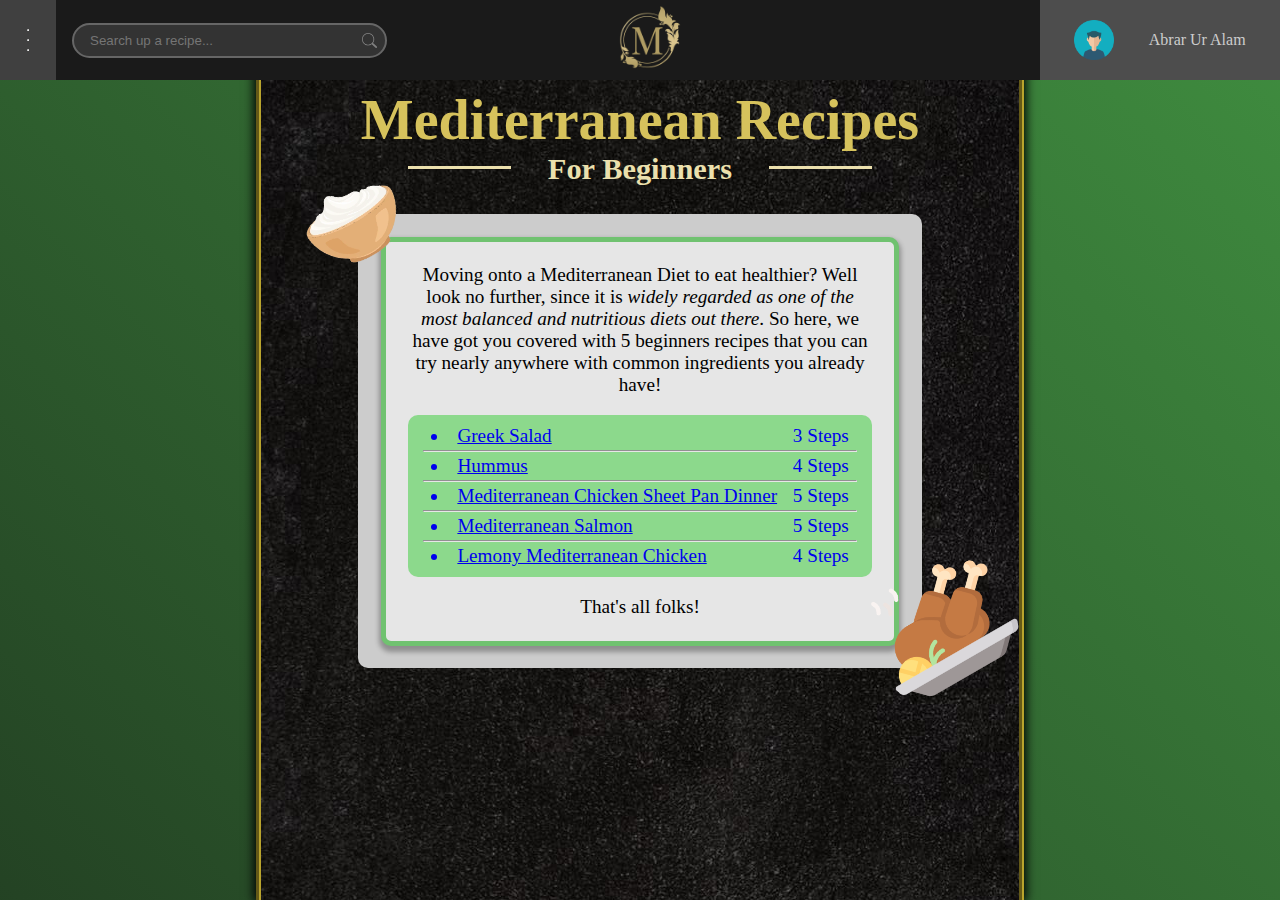
<file: index.html>
<!DOCTYPE html>
<html lang="en">
    <head>
        <title>Odin Recipes</title>
        <meta charset="utf-8">
        <meta name="viewport" content="width=device-width, initial-scale=1.0">
        <link rel="stylesheet" href="./css/index.css">
    </head>
    <body>
        <div id="hamburger-menu">
            <ul>
                <li>Home</li>
                <li>About</li>
                <li>Contact Us</li>
            </ul>
        </div>
        <div id="top-panel">

            <div class="boigah close" id="boigah" onclick="borgir()">
                <hr class="top">
                <hr class="mid">
                <hr class="bot">
            </div>
            
            <div class="search-bar">
                <input type="text" placeholder="Search up a recipe..." />
                <button></button>
            </div>

            <div class="buffer-left"></div>
            <img class="logo" src="./img/logo_3.png" alt="logo of odin recipes" width="70px" height="70px" />
            <div class="buffer-right"></div>
            <div id="profile">
                <img src="./img/pfp.png" alt="user profile image" width="40px" height="40px"/>
                <p>Abrar Ur Alam</p>
            </div>
        </div>
        <div class="focus-pane">
            <h1>Mediterranean Recipes <span class="subtitle">For Beginners</span></h1>
            
            <div class="content">
            <div id="point-ref-1"><img src="./img/yogurt-bowl-icon.webp" alt="a yogurt bowl icon" width="170"></div>
            <div class="decor-border">
                <p>Moving onto a Mediterranean Diet to eat healthier? Well look no further, since it is <em>widely regarded as one of the most balanced and nutritious diets out there</em>. So here, we have got you covered with 5 beginners recipes that you can try nearly anywhere with common ingredients you already have!</p>
                
                <ul class="recipe-list selectable">
                    
                    <a href="./recipes/greek-salad.html">
                        <li>
                            Greek Salad
                            <span>3 Steps</span>
                        </li>
                    </a>
                    <hr>
                    <a href="./recipes/hummus.html">
                        <li>
                            Hummus
                            <span>4 Steps</span>
                        </li>
                    </a>
                    <hr>
                    <a href="./recipes/chicken-sheet.html">
                        <li>
                            Mediterranean Chicken Sheet Pan Dinner
                            <span>5 Steps</span>
                        </li>
                    </a>
                    <hr>
                    <a href="./recipes/salmon.html">
                        <li>
                            Mediterranean Salmon
                            <span>5 Steps</span>
                        </li>
                    </a>
                    <hr>
                    <a href="./recipes/chicken-lemon.html">
                        <li>
                            Lemony Mediterranean Chicken
                            <span>4 Steps</span>
                        </li>
                    </a>
                </ul>

                <p>That's all folks!</p>
            </div>
            <div id="point-ref-2"><img src="./img/chicken-icon.png" alt="a yogurt bowl icon" width="140"></div>
        </div>
        </div>

    </body>
    <script src="./js/index.js"></script>
</html>
</file>
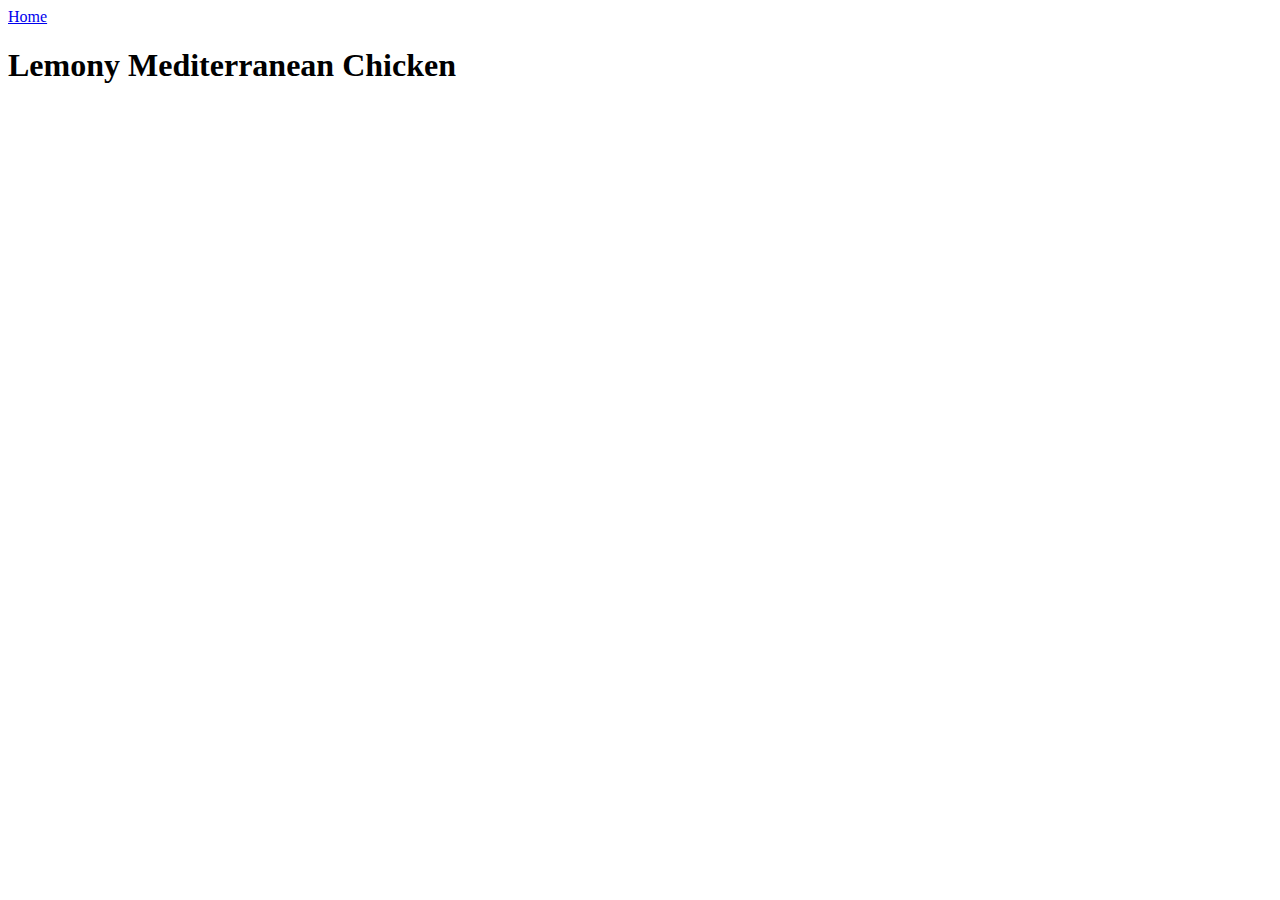
<file: recipes/chicken-lemon.html>
<!DOCTYPE html>
<html lang="en">
<head>
    <meta charset="UTF-8">
    <meta name="viewport" content="width=device-width, initial-scale=1.0">
    <title>Odin Recipes</title>
</head>
<body>
    <a href="../index.html">Home</a>
    <h1>Lemony Mediterranean Chicken</h1>
</body>
</html>
</file>
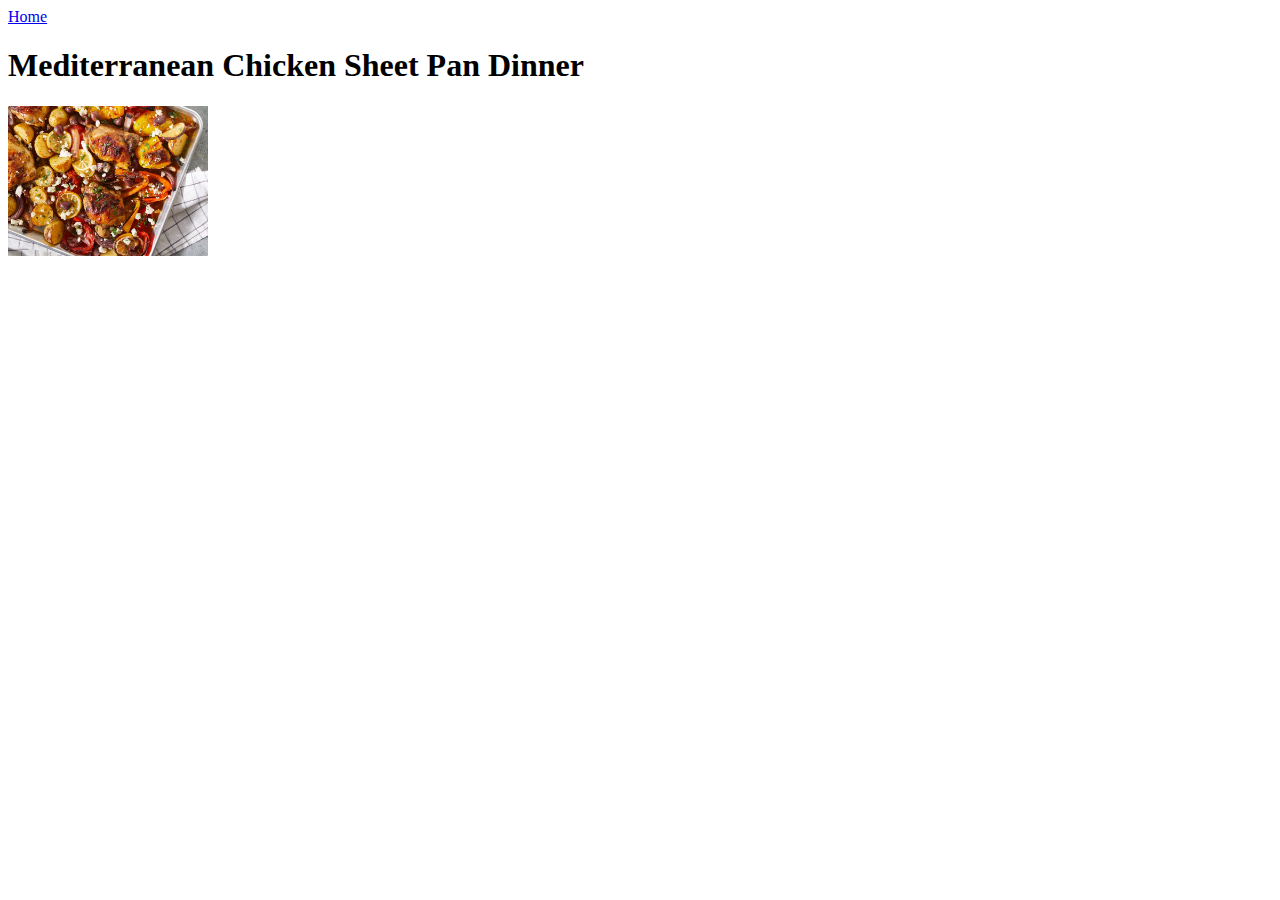
<file: recipes/chicken-sheet.html>
<!DOCTYPE html>
<html lang="en">
<head>
    <meta charset="UTF-8">
    <meta name="viewport" content="width=device-width, initial-scale=1.0">
    <title>Odin Recipes</title>
</head>
<body>
    <a href="../index.html">Home</a>
    <h1>Mediterranean Chicken Sheet Pan Dinner</h1>
    <img src="../img/chicken-sheet.webp" alt="Deliciously golden-brown Mediterranean chicken sheet pan" width="200" height="150">
</body>
</html>
</file>
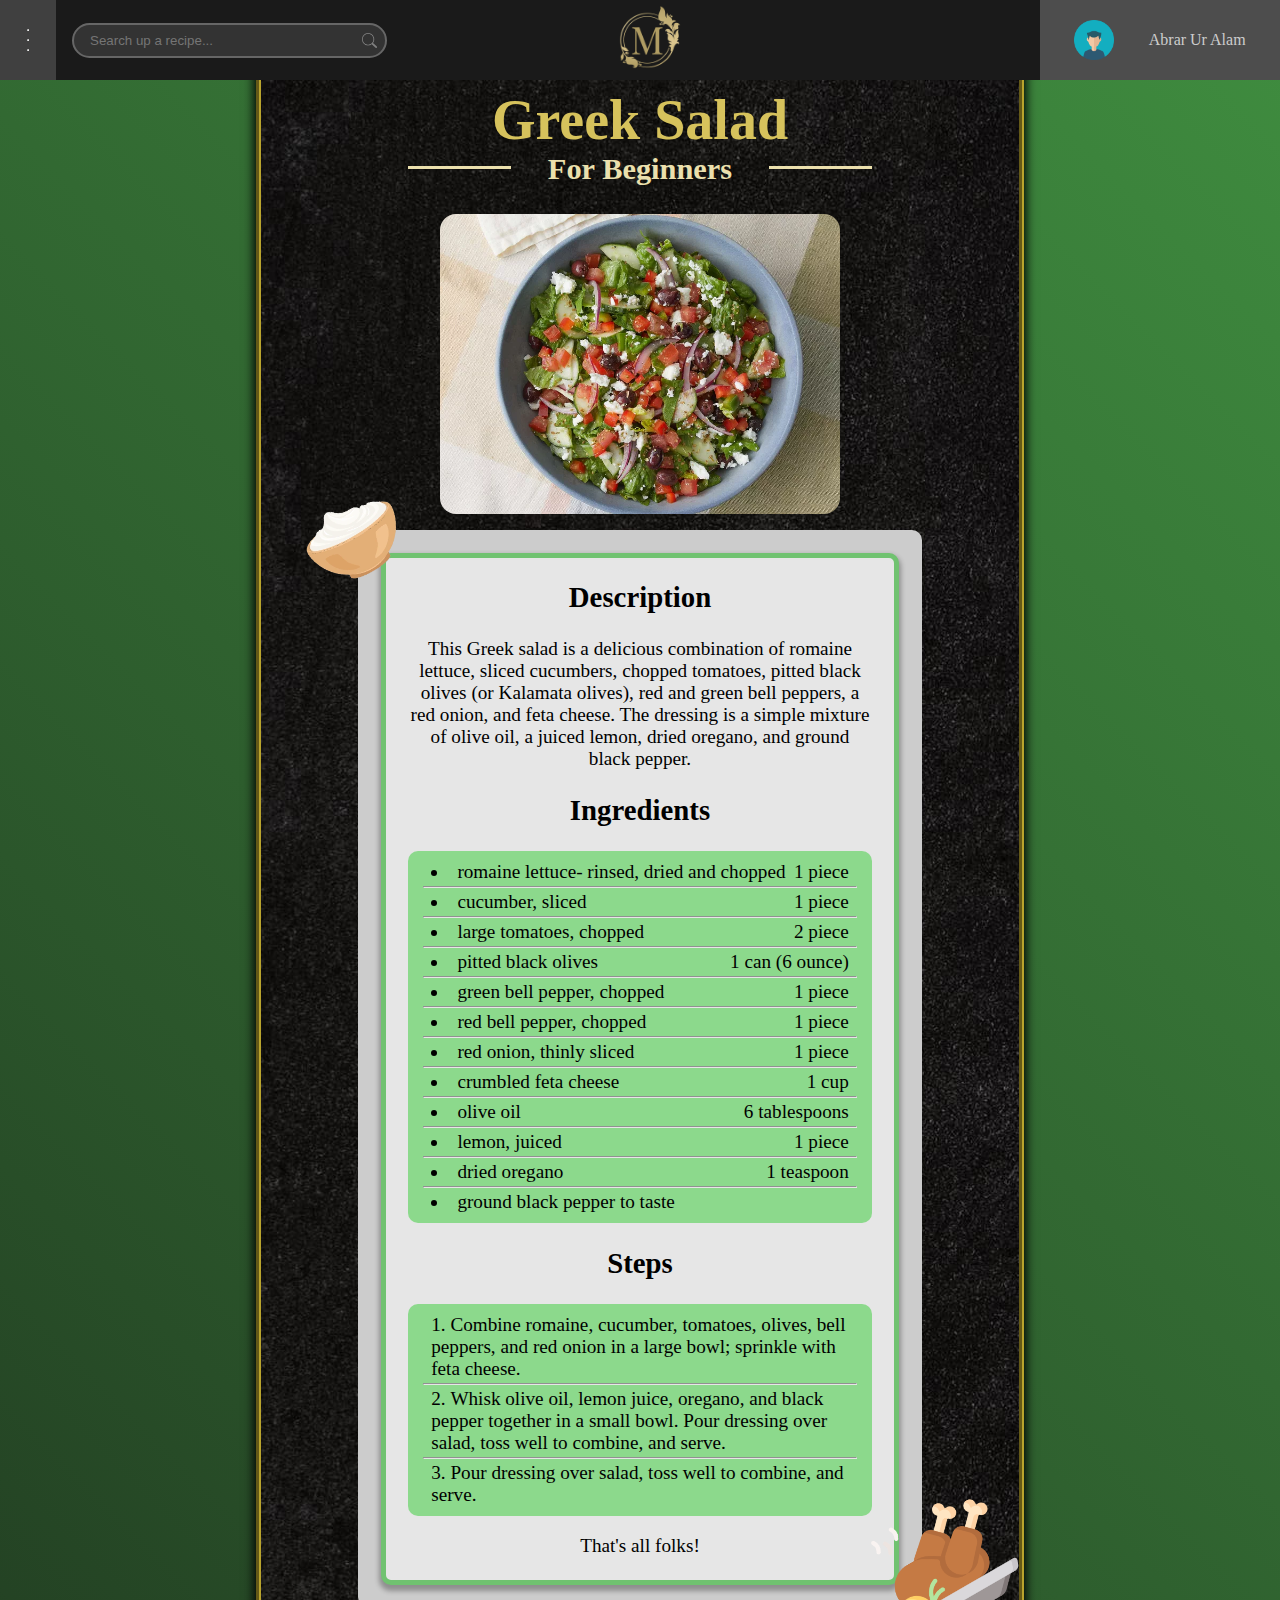
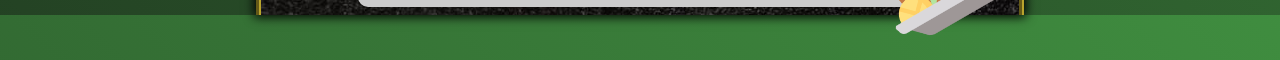
<file: recipes/greek-salad.html>
<!DOCTYPE html>
<html lang="en">
<head>
    <meta charset="UTF-8">
    <meta name="viewport" content="width=device-width, initial-scale=1.0">
    <title>Odin Recipes</title>
    <link rel="stylesheet" href="../css/index.css">
    <link rel="stylesheet" href="../css/recipe-pages.css">
</head>
<body>
    <div id="hamburger-menu">
            <ul>
                <a href="../index.html"><li>Home</li></a>
                <li>About</li>
                <li>Contact Us</li>
            </ul>
        </div>
        <div id="top-panel">

            <div class="boigah close" id="boigah" onclick="borgir()">
                <hr class="top">
                <hr class="mid">
                <hr class="bot">
            </div>
            
            <div class="search-bar">
                <input type="text" placeholder="Search up a recipe..." />
                <button></button>
            </div>

            <div class="buffer-left"></div>
            <img class="logo" src="../img/logo_3.png" alt="logo of odin recipes" width="70px" height="70px" />
            <div class="buffer-right"></div>
            <div id="profile">
                <img src="../img/pfp.png" alt="user profile image" width="40px" height="40px"/>
                <p>Abrar Ur Alam</p>
            </div>
        </div>
        <div class="focus-pane">
            <h1> Greek Salad <span class="subtitle">For Beginners</span></h1>
            
            <img class="recipe-image" src="../img/greek-salad.webp" alt="a fresh and appetizingly-colorful greek salad" width="400" height="300">

            <div class="content">
            <div id="point-ref-1"><img src="../img/yogurt-bowl-icon.webp" alt="a yogurt bowl icon" width="170"></div>
            <div class="decor-border" style="padding-top: 0px;">
                <h2>Description</h2>
                <p>This Greek salad is a delicious combination of romaine lettuce, sliced cucumbers, chopped tomatoes, pitted black olives (or Kalamata olives), red and green bell peppers, a red onion, and feta cheese. The dressing is a simple mixture of olive oil, a juiced lemon, dried oregano, and ground black pepper. </p>
                <h2>Ingredients</h2>
                <ul class="recipe-list">
                    <li> romaine lettuce- rinsed, dried and chopped <span>1 piece</span></li>
                    <hr>
                    <li> cucumber, sliced <span>1 piece</span></li>
                    <hr>
                    <li> large tomatoes, chopped <span>2 piece</span></li>
                    <hr>
                    <li> pitted black olives <span>1 can (6 ounce)</span></li>
                    <hr>
                    <li> green bell pepper, chopped <span>1 piece</span></li>
                    <hr>
                    <li> red bell pepper, chopped <span>1 piece</span></li>
                    <hr>
                    <li> red onion, thinly sliced <span>1 piece</span></li>
                    <hr>
                    <li> crumbled feta cheese <span>1 cup</span></li>
                    <hr>
                    <li> olive oil <span>6 tablespoons</span></li>
                    <hr>
                    <li> lemon, juiced <span>1 piece</span></li>
                    <hr>
                    <li> dried oregano <span>1 teaspoon</span></li>
                    <hr>
                    <li>ground black pepper to taste <span></span></li>
                </ul>
                
                <h2>Steps</h2>
                <ol class="recipe-list">
                    <li>Combine romaine, cucumber, tomatoes, olives, bell peppers, and red onion in a large bowl; sprinkle with feta cheese.</li>
                    <hr>
                    <li>Whisk olive oil, lemon juice, oregano, and black pepper together in a small bowl. Pour dressing over salad, toss well to combine, and serve.</li>
                    <hr>
                    <li>Pour dressing over salad, toss well to combine, and serve.</li>
                </ol>


                <p>That's all folks!</p>
            </div>
            <div id="point-ref-2"><img src="../img/chicken-icon.png" alt="a yogurt bowl icon" width="140"></div>
        </div>
        </div>

</body>
<script src="../js/index.js"></script>
</html>
</file>
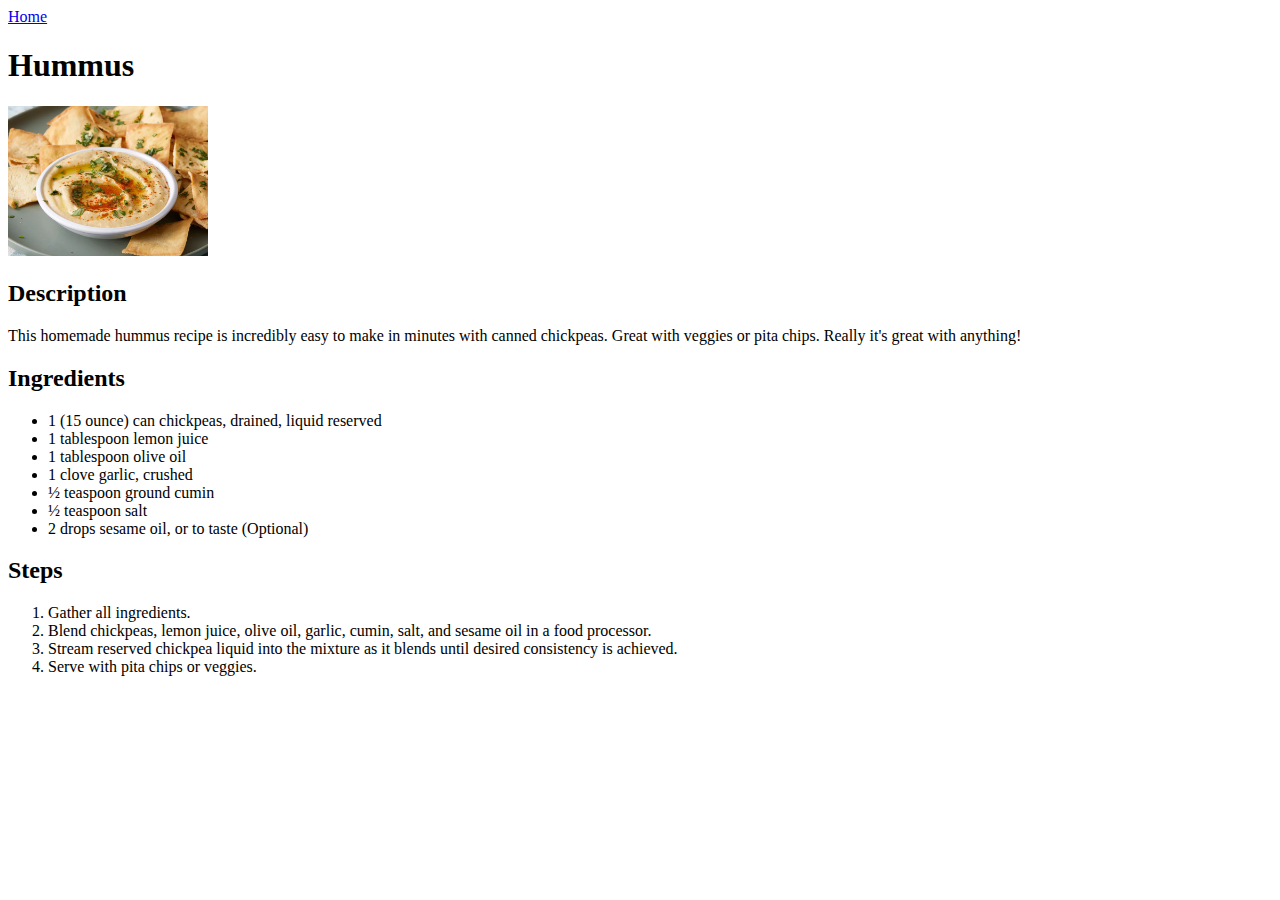
<file: recipes/hummus.html>
<!DOCTYPE html>
<html lang="en">
<head>
    <meta charset="UTF-8">
    <meta name="viewport" content="width=device-width, initial-scale=1.0">
    <title>Odin Recipes</title>
</head>
<body>
    <a href="../index.html">Home</a>
    <h1>Hummus</h1>
    <img src="../img/hummus.webp" alt="a delectable serving of hummus with Pita chips" width="200" height="150">

    <h2>Description</h2>
    <p>This homemade hummus recipe is incredibly easy to make in minutes with canned chickpeas. Great with veggies or pita chips. Really it's great with anything!</p>
    
    <h2>Ingredients</h2>
    <ul>
        <li>1 (15 ounce) can chickpeas, drained, liquid reserved</li>
        <li>1 tablespoon lemon juice</li>
        <li>1 tablespoon olive oil</li>
        <li>1 clove garlic, crushed</li>
        <li>½ teaspoon ground cumin</li>
        <li>½ teaspoon salt</li>
        <li>2 drops sesame oil, or to taste (Optional)</li>
    </ul>

    <h2>Steps</h2>
    <ol>
        <li>Gather all ingredients.</li>
        <li>Blend chickpeas, lemon juice, olive oil, garlic, cumin, salt, and sesame oil in a food processor.</li>
        <li>Stream reserved chickpea liquid into the mixture as it blends until desired consistency is achieved.</li>
        <li>Serve with pita chips or veggies.</li>
    </ol>

</body>
</html>
</file>
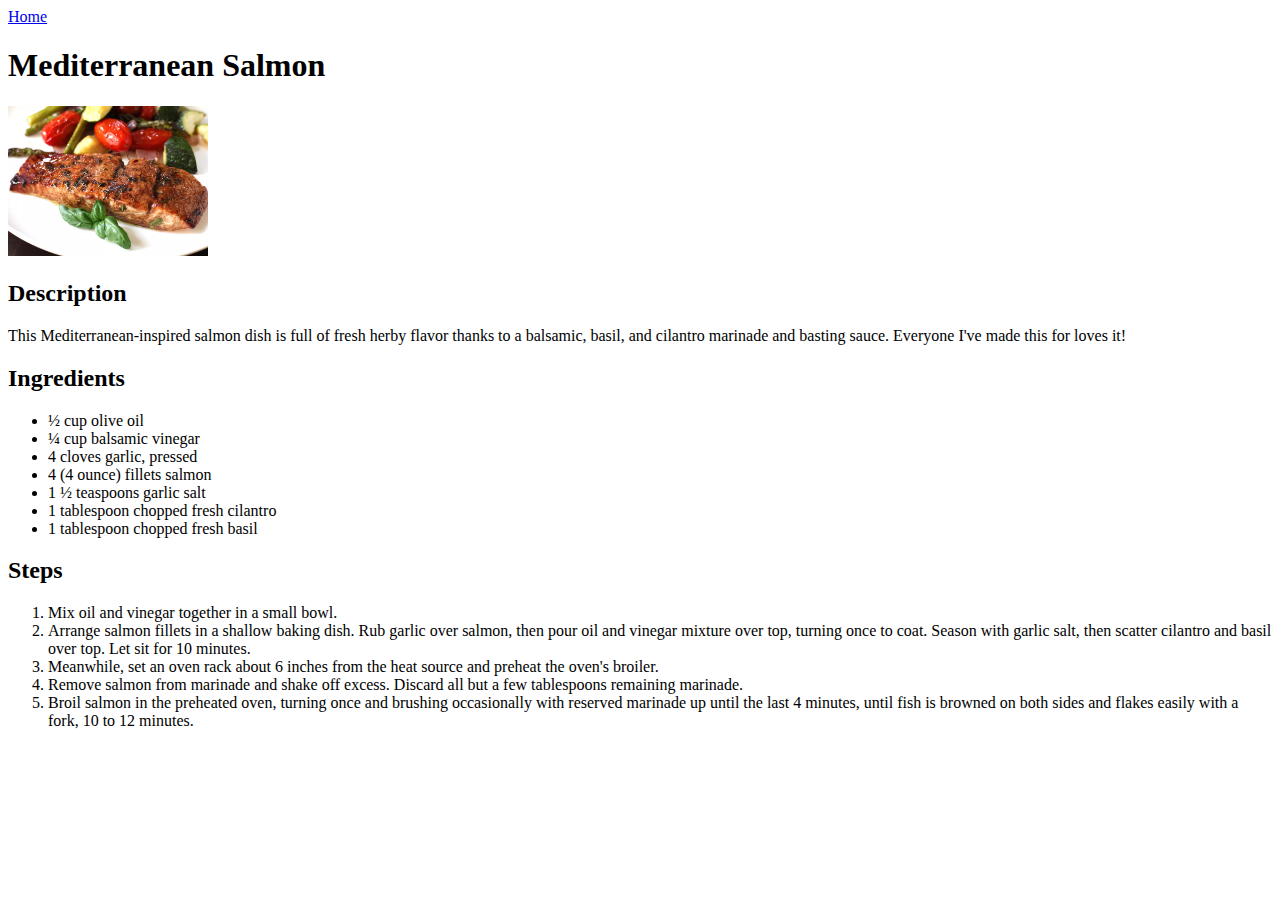
<file: recipes/salmon.html>
<!DOCTYPE html>
<html lang="en">
<head>
    <meta charset="UTF-8">
    <meta name="viewport" content="width=device-width, initial-scale=1.0">
    <title>Odin Recipes</title>
</head>
<body>
    <a href="../index.html">Home</a>
    <h1>Mediterranean Salmon</h1>
    <img src="../img/salmon.webp" alt="a well-done belly piece of Mediterranean Salmon" width="200" height="150">

    <h2>Description</h2>
    <p>This Mediterranean-inspired salmon dish is full of fresh herby flavor thanks to a balsamic, basil, and cilantro marinade and basting sauce. Everyone I've made this for loves it!</p>
    
    <h2>Ingredients</h2>
    <ul>
        <li>½ cup olive oil</li>
        <li>¼ cup balsamic vinegar</li>
        <li>4 cloves garlic, pressed</li>
        <li>4 (4 ounce) fillets salmon</li>
        <li>1 ½ teaspoons garlic salt</li>
        <li>1 tablespoon chopped fresh cilantro</li>
        <li>1 tablespoon chopped fresh basil</li>
    </ul>

    <h2>Steps</h2>
    <ol>
        <li>Mix oil and vinegar together in a small bowl.</li>
        <li>Arrange salmon fillets in a shallow baking dish. Rub garlic over salmon, then pour oil and vinegar mixture over top, turning once to coat. Season with garlic salt, then scatter cilantro and basil over top. Let sit for 10 minutes.</li>
        <li>Meanwhile, set an oven rack about 6 inches from the heat source and preheat the oven's broiler.</li>
        <li>Remove salmon from marinade and shake off excess. Discard all but a few tablespoons remaining marinade.</li>
        <li>Broil salmon in the preheated oven, turning once and brushing occasionally with reserved marinade up until the last 4 minutes, until fish is browned on both sides and flakes easily with a fork, 10 to 12 minutes.</li>
    </ol>
</body>
</html>
</file>
<file: css/index.css>
*{
    box-sizing: border-box;
}

html{
    /* using browser default font-size for root element, 
    as it allows font-size-based accessibility user settings to remain effective.
    (otherwise it is overriden if you set a value here) */
}

body {
    margin: 0;    
    background-image: linear-gradient(45deg, hsl(120, 30%, 20%), hsl(120, 38%, 40%));
    /*
    background-image: url(../img/index-bg-2.avif);
    background-size: cover;
    */
}

h1 {
    margin: 5rem 0 1.7rem 0;
    font-size: 3.5rem;
    text-align: center;
    color: hsl(50, 60%, 60%);
}

#hamburger-menu{
    z-index: 98;
    color: hsl(0,0%, 50%);
    padding: 4rem 0rem 1rem 0rem;
    position: fixed;
    left: -200px;
    background-color: hsl(0, 0%, 10%);
    width: 200px;
    height: 100%;
    transition: 0.8s;
}

#hamburger-menu ul{
    padding-left: 0px;
}
#hamburger-menu li{
    list-style-type: none;
    width: 100%;
    list-style-position: inside;
    padding: 1rem;
    transition: 0.3s;
}
#hamburger-menu li:hover{
    background-color: hsl(0, 0%, 30%);
}

.boigah {
    flex: none;
    padding: 1rem;
    width: 3.5rem;
    height: 100%;

    display: flex;
    flex-direction: column;
    justify-content: center;
    align-items: center;

    transition: 0.3s;
}

.boigah.open{
    background-color: hsl(0, 0%, 25%);
}

.boigah hr{
    margin: 4px;
}

.boigah:hover {
    background-color: hsl(0, 0%, 25%);
}

.boigah .top, .boigah .bot{
    position: relative;
}

.boigah.open .top{
    animation: topAnim_open 0.8s forwards;
}
.boigah.open .mid{
    animation: midAnim_open 0.8s forwards;
}
.boigah.open .bot{
    animation: botAnim_open 0.8s forwards;
}

.boigah.close .top{
    animation: topAnim_close 0.8s forwards;
}
.boigah.close .mid{
    animation: midAnim_close 0.8s forwards;
}
.boigah.close .bot{
    animation: botAnim_close 0.8s forwards;
}

@keyframes topAnim_open{
    0%{
        rotate: 0deg;
        top: 0;
        width: 1.5rem;
    }
    50%{
        rotate: 0deg;
        top: 0.6rem;
        width: 1.5rem;
    }
    100%{
        rotate: -45deg;
        top: 0.6rem;
        width: 1.5rem;
    }
}
@keyframes topAnim_close{
    0%{
        rotate: -45deg;
        top: 0.6rem;
        width: 1.5rem;
    }
    30%{
        rotate: -45deg;
        top: 0.6rem;
        width: 0.1rem;
    }
    60%{
        rotate: 0deg;
        top: 0rem;
        width: 0.1rem;
    }
    100%{
        rotate: 0deg;
        top: 0rem;
        width: 1.5rem;
    }
}


@keyframes midAnim_open{
    0%{
        width: 1.5rem;
    }
    50%{
        width: 1.5rem;
    }
    100%{
        width: 0.1rem;
    }
}
@keyframes midAnim_close{
    0%{
        width: 0.1rem;
    }
    60%{
        width: 0.1rem;
    }
    100%{
        width: 1.5rem;
    }
}


@keyframes botAnim_open{
    0%{
        rotate: 0deg;
        top: 0;
        width: 1.5rem;
    }
    50%{
        rotate: 0deg;
        top: -0.6rem;
        width: 1.5rem;
    }
    100%{
        rotate: 45deg;
        top: -0.6rem;
        width: 1.5rem;
    }
}
@keyframes botAnim_close{
    0%{
        rotate: 45deg;
        top: -0.6rem;
        width: 1.5rem;
    }
    30%{
        rotate: 45deg;
        top: -0.6rem;
        width: 0.1rem;
    }
    60%{
        rotate: 0deg;
        top: 0rem;
        width: 0.1rem;
    }
    100%{
        rotate: 0deg;
        top: 0rem;
        width: 1.5rem;
    }
}


#top-panel{
    height: 5rem;
    width: 100%;
    display: flex;
    gap: 1rem;
    justify-content: flex-start;
    align-items: center;

    z-index: 99;
    position: fixed;
    background-color: hsl(0,0%,10%);
}

#top-panel .search-bar{
    flex: initial;
    width: 20rem;
    display: flex;
    align-items: center;
    justify-content: flex-start;
}

.search-bar input[type=text]{
    flex: auto;
    width: 90%;
    min-width: 5rem;

    padding: 0.5rem 2.5rem 0.5rem 1rem;
    color: hsl(50, 100%, 66%);
    background-color: hsl(0,0%,20%);
    border: 2px hsl(0,0%,40%) solid;
    border-radius: 1.5rem;
    caret-color: hsl(0,0%,40%);
}

.search-bar input[type=text]:focus {
    outline:2px hsl(50, 60%, 60%) solid;
}

.search-bar button{
    flex: auto;
    height: 18px;
    width: 18px;
    margin-left: -2.5rem;

    border: none;
    background-color: transparent;
    background-image: url(../img/search-icon.png);
    background-size: 15px 15px;
    background-position: center;
    background-repeat: no-repeat;
}

#top-panel button:hover{
    background-image: url(../img/search-icon-hover.png);
    background-size: 18px 18px;
    transition: 0.3s;
}

#top-panel .buffer-left{
    flex: 1 1 0;
}
#top-panel .logo{
    flex: none;
}
#top-panel .buffer-right{
    flex: 1 1 8.5rem;
}

#profile {
    flex: initial;
    width: 15rem;
    min-width: 7rem;

    display: flex;
    justify-content: space-evenly;
    align-items: center;
    height: 100%;
    gap: 1em;
    
    padding: 0 1rem;
    color: hsl(0,0%,80%);
    background-color: hsl(0,0%,30%);
}


#profile:hover {
    background-color: hsl(120, 22%, 30%);
    transition: 0.5s;
}

span.subtitle{
    display: block;
    font-size: 1.9rem;
    color: hsl(50, 60%, 80%);
}

span.subtitle::before, span.subtitle::after{
    margin: 0 2.3rem;
    display: inline-block;
    width:15%;
    height: 10px;
    content: "";
    border-top: 0.2rem hsl(50, 60%, 80%) solid;
}


.focus-pane {
    margin: 0 auto;
    width: 60%;
    min-width: 46.9rem;
    max-width: 60.9rem;
    height: 100%;
    min-height: 100vh;
    background-color: hsl(0,0%,20%);
    box-shadow: 0 0 10px 2px;
    padding: 0.5rem 2.3rem;
    background-image: url(../img/stone-bg.jpg);
    background-size: auto;
    border-left: hsl(51, 61%, 45%) 5px groove;
    border-right: hsl(51, 61%, 45%) 5px groove;
}

.focus-pane #point-ref-1{
    position: relative;
    top:-80px;
    left: -370px;
}
.focus-pane #point-ref-2{
    position: relative;
    top:-90px;
    left: 230px;
}

#point-ref-1 img{
    position: absolute;
    rotate: -30deg;
}

#point-ref-2 img{
    position: absolute;
    rotate: -30deg;
}


.content, .decor-border, .recipe-list {
    text-align: center;
    padding: 1.4rem;
    border-radius: 10px;
}

.content {
    background-color: hsl(0,0%,80%);
    margin: 0px auto;
    width: 40%;
    min-width: 35.2rem;
}

.decor-border{
    box-shadow: 0 4px 5px 2px hsla(0, 0%, 0%, 30%);
    font-size: 1.2rem;
    background-color: hsl(0,0%,90%);
    border: hsl(120, 40%, 60%) 5px solid;
    word-wrap: break-word;
}

.decor-border p{
    margin: 0rem;
}

.recipe-list{
    text-align: left;
    padding: 10px 15px;
    background-color: hsl(120, 50%, 70%);
}

.recipe-list hr{
    margin:3px 0;
    border-color: hsl(0,0%,90%);
}


.recipe-list li {
    list-style-position: inside;
    padding: 0 0.5rem;
    border-radius: 0.5rem;
    text-align: left;
    transition: 0.3s;
}

.recipe-list.selectable li:hover {
    background-color: hsl(50, 60%, 60%);
    box-shadow: 0 4px 5px 2px hsla(0, 0%, 0%, 30%);
}

.recipe-list span{
    float: right;
}
</file>
<file: css/recipe-pages.css>
.recipe-image{
    display:block;
    border-radius: 1rem;
    margin: 1rem auto;
}
</file>
